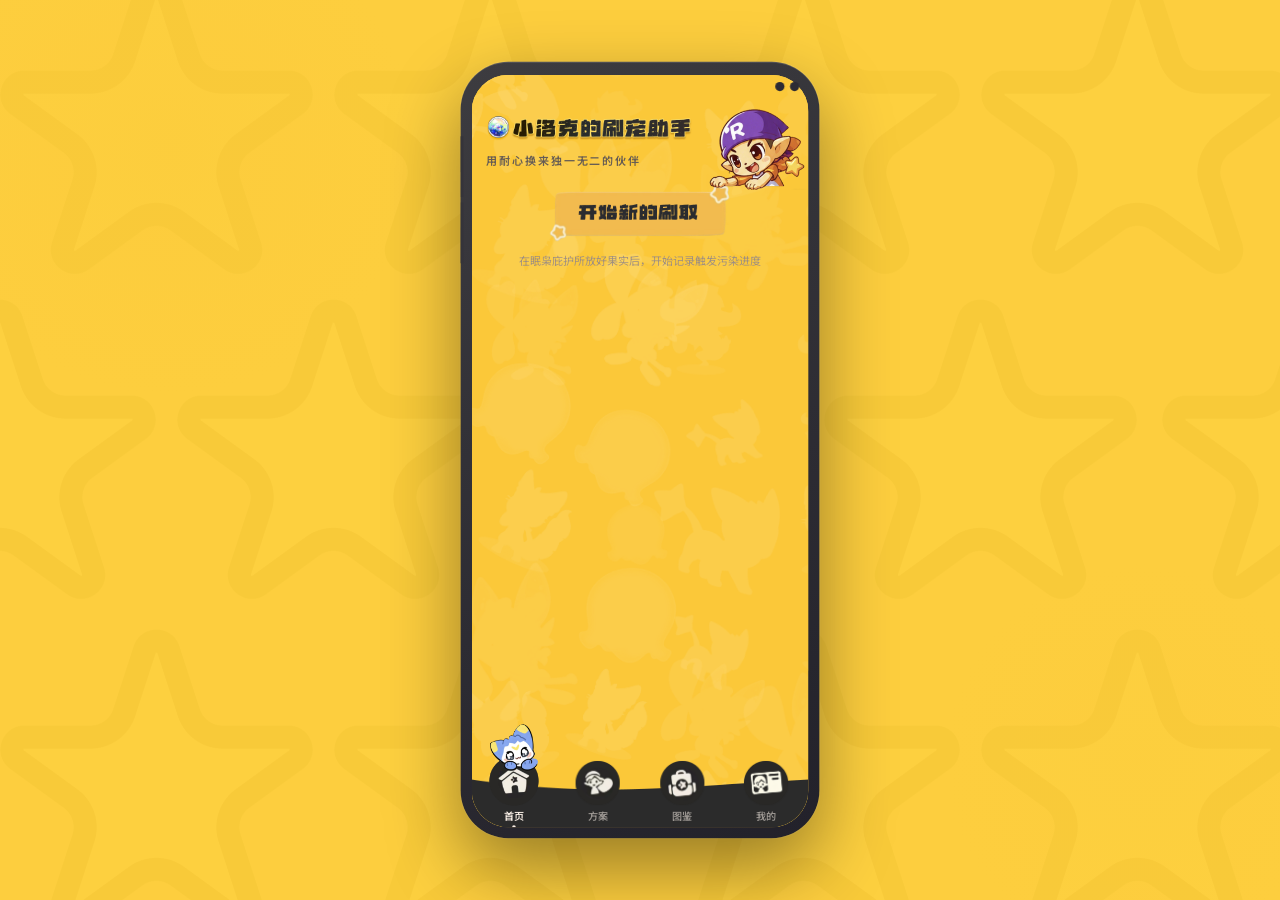
<file: index.html>
<!doctype html>
<html lang="zh-CN">
  <head>
    <meta charset="UTF-8" />
    <meta http-equiv="Cache-Control" content="no-cache, no-store, must-revalidate" />
    <meta http-equiv="Pragma" content="no-cache" />
    <meta http-equiv="Expires" content="0" />
    <link rel="icon" type="image/svg+xml" href="./favicon.svg" />
    <meta name="viewport" content="width=device-width, initial-scale=1.0, maximum-scale=1.0, user-scalable=no" />
    <title>小洛克的异色助手</title>

    <link rel="preconnect" href="https://fonts.googleapis.com" />
    <link rel="preconnect" href="https://fonts.gstatic.com" crossorigin />
    <link href="https://fonts.googleapis.com/css2?family=Ma+Shan+Zheng&family=Noto+Sans+SC:wght@400;500;600;700;800;900&display=swap" rel="stylesheet" />

    <script type="module" crossorigin src="./assets/index-BJ4mhk3o.js"></script>
    <link rel="stylesheet" crossorigin href="./assets/index-DOVnXXZh.css">
  </head>
  <body>
    <div id="root"></div>
  </body>
</html>
</file>
<file: assets/index-DOVnXXZh.css>
@import "https://fonts.googleapis.com/css2?family=ZCOOL+KuaiLe&family=Noto+Sans+SC:wght@400;500;600;700;800;900&display=swap";:root{--bg:#fbc839;--bg-subtle:#f9be2a;--card:#fbf7ec;--card-inner:#f0e8d5;--card-border:#675d53;--card-border-light:#675d5340;--text:#2b2a2e;--text-light:#675d53;--text-muted:#a09080;--btn-primary-bg:#2b2a2e;--btn-primary-text:#fbf7ec;--btn-secondary-bg:#fbf7ec;--btn-secondary-text:#2b2a2e;--btn-secondary-border:#2b2a2e;--cta:#d4560a;--cta-hover:#b84808;--success:#4b9c46;--success-dim:#4b9c461f;--polluted:#8b4bb8;--polluted-dim:#8b4bb81f;--shiny:#fbc839;--gold:#c8830a;--danger:#c8351a;--border:#675d5333;--divider:#675d531f;--radius:12px;--radius-sm:9px;--radius-xs:6px;--shadow:0 2px 8px #2b2a2e1a;--shadow-lg:0 4px 18px #2b2a2e24;--shadow-card:0 2px 0 #675d53;--font-display:"PingFang SC", -apple-system, "Helvetica Neue", sans-serif;--font-body:"Noto Sans SC", -apple-system, "PingFang SC", sans-serif}*{box-sizing:border-box;margin:0;padding:0}body{font-family:var(--font-body);color:var(--text);-webkit-font-smoothing:antialiased;-moz-osx-font-smoothing:grayscale}.mockup-wrapper{justify-content:center;align-items:center;min-height:100vh;padding:24px;display:flex;position:relative;overflow:hidden}.mockup-wrapper:before,.mockup-wrapper:after{content:"";pointer-events:none;z-index:0;border-radius:50%;position:absolute}.mockup-wrapper:before{background:radial-gradient(circle,#fbc83959 0%,#0000 70%);width:500px;height:500px;top:-100px;left:-80px}.mockup-wrapper:after{background:radial-gradient(circle,#fbc83933 0%,#0000 70%);width:400px;height:400px;bottom:-60px;right:-60px}.mockup-phone{z-index:1;transform-origin:50%;background:linear-gradient(150deg,#3d3c40,#22212a);border-radius:52px;width:390px;height:min(844px,100vh - 48px);padding:14px 12px 12px;position:relative;overflow:hidden;box-shadow:0 32px 80px #0006,0 0 0 1px #ffffff14,inset 0 1px #ffffff24}.mockup-phone:before{content:"";z-index:10;background:#2c2b34;border-radius:50%;width:10px;height:10px;position:absolute;top:22px;right:22px;box-shadow:-16px 0 #2c2b34}.mockup-phone:after{content:"";z-index:10;background:linear-gradient(#4a4950,#35343a);border-radius:2px 0 0 2px;width:3px;height:60px;position:absolute;top:120px;left:-3px;box-shadow:0 -36px 0 3px #35343a,0 36px 0 3px #35343a}.mockup-screen{background-color:var(--bg);background-image:url(/.//home-page-bg.png);background-position:top;background-repeat:no-repeat;background-size:100%;border-radius:40px;flex-direction:column;width:100%;height:100%;display:flex;position:relative;overflow:hidden;transform:translateZ(0)}@media (height<=900px){.mockup-phone{transform:scale(.92)}}@media (height<=780px){.mockup-phone{transform:scale(.82)}}@media (height<=660px){.mockup-phone{transform:scale(.7)}}.mobile-wrapper{flex-direction:column;width:100vw;height:100dvh;display:flex;position:relative;overflow:hidden}.app-content{background:var(--bg);flex-direction:column;flex:1;width:100%;height:100%;display:flex;position:relative;overflow:hidden}.page-container{-webkit-overflow-scrolling:touch;flex:1;padding-bottom:68px;overflow:hidden auto}.page-container::-webkit-scrollbar{display:none}.card{border:1.5px solid var(--card-border);border-radius:var(--radius);box-shadow:var(--shadow-card);background:#fff;margin:0 16px 16px;padding:16px}.card-inner{background:var(--card-inner);border-radius:var(--radius-sm);padding:12px}.btn{border-radius:var(--radius);width:calc(100% - 32px);font-size:15px;font-weight:700;font-family:var(--font-body);cursor:pointer;text-align:center;letter-spacing:.5px;border:none;margin:8px 16px;padding:14px;transition:all .15s;display:block}.btn-primary{background:var(--btn-primary-bg);color:var(--btn-primary-text);box-shadow:0 3px #111014}.btn-primary:active{transform:translateY(2px);box-shadow:0 1px #111014}.btn-primary:disabled{color:#fbf7ec99;box-shadow:none;cursor:not-allowed;background:#b0a898}.btn-gold{color:#7a4f10;font-family:var(--font-display);letter-spacing:1px;text-shadow:0 1px #fff6;background:#f6c958;border:2px solid #bc8e3e;border-radius:14px;font-size:16px;font-weight:900;box-shadow:inset 0 3px #fbe38a,inset 0 -4px #eaa332,inset -3px 0 #ffed93,inset 3px 0 #fce592,0 4px #9a6b1a}.btn-gold:active{transform:translateY(3px);box-shadow:inset 0 3px #fbe38a,inset 0 -4px #eaa332,inset -3px 0 #ffed93,inset 3px 0 #fce592,0 1px #9a6b1a}.btn-secondary{background:var(--btn-secondary-bg);color:var(--btn-secondary-text);border:2px solid var(--btn-secondary-border);box-shadow:0 3px #2b2a2e}.btn-secondary:active{transform:translateY(2px);box-shadow:0 1px #2b2a2e}.btn-outline{background:var(--btn-secondary-bg);color:var(--btn-secondary-text);border:2px solid var(--btn-secondary-border);box-shadow:0 3px #2b2a2e}.btn-outline:active{transform:translateY(2px);box-shadow:0 1px #2b2a2e}.page-title{text-align:center;color:var(--text);padding:20px 16px 12px;font-size:18px;font-weight:800}.section-label{color:var(--text-light);letter-spacing:.5px;margin:12px 16px 8px;font-size:12px;font-weight:600}.tabbar{z-index:100;height:68px;padding-bottom:env(safe-area-inset-bottom);background:bottom/100% no-repeat;border-top:none;align-items:center;display:flex;position:absolute;bottom:0;left:0;right:0}.tabbar-item{cursor:pointer;color:#f6ece38c;font-size:11px;font-family:var(--font-body);background:0 0;border:none;flex-direction:column;flex:1;justify-content:center;align-items:center;gap:3px;padding:0 0 10px;font-weight:600;transition:all .2s;display:flex;position:relative}.tabbar-item.active{color:#f6ece3}.tabbar-icon-wrap{flex-shrink:0;width:48px;height:48px;position:relative}.tabbar-img{object-fit:contain;width:48px;height:48px;transition:transform .2s;display:block}.tabbar-item.active .tabbar-img{transform:scale(1.12)translateY(-2px)}.tabbar-dimo{object-fit:contain;pointer-events:none;z-index:10;width:52px;height:52px;animation:.25s cubic-bezier(.34,1.56,.64,1) both dimo-pop;position:absolute;bottom:36px;left:50%;transform:translate(-50%)}@keyframes dimo-pop{0%{opacity:0;transform:translate(-50%)scale(.5)translateY(8px)}to{opacity:1;transform:translate(-50%)scale(1)translateY(0)}}.tabbar-item.active:after{content:"";background:#f6ece3;border-radius:50%;width:4px;height:4px;position:absolute;bottom:3px;left:50%;transform:translate(-50%)}.spirit-card{border:1.5px solid var(--card-border-light);background:var(--card);box-shadow:0 2px 0 var(--card-border-light);border-radius:10px;flex-direction:column;flex-shrink:0;align-items:center;gap:4px;padding:6px 5px;transition:all .2s;display:flex}.spirit-card-obtained{border-color:var(--gold);box-shadow:0 2px 0 var(--gold);background:#fff9e8}.spirit-card-img{background:var(--card-inner);border-radius:8px;position:relative;overflow:hidden}.spirit-card-img img{object-fit:contain;width:100%;height:100%}.spirit-card-check{background:var(--success);color:#fff;border:1.5px solid #fff;border-radius:50%;justify-content:center;align-items:center;width:16px;height:16px;font-size:9px;font-weight:900;display:flex;position:absolute;top:-3px;right:-3px}.spirit-card-name{color:var(--text-light);text-align:center;text-overflow:ellipsis;white-space:nowrap;max-width:100%;font-size:10px;font-weight:600;line-height:1.2;overflow:hidden}.modal-overlay{z-index:500;background:#2b2a2e8c;justify-content:center;align-items:flex-end;padding-bottom:68px;animation:.2s fadeIn;display:flex;position:fixed;inset:0}.modal-overlay--no-tab{padding-bottom:env(safe-area-inset-bottom,0px)}.modal-content{background:var(--card);border:2px solid var(--card-border);-webkit-overflow-scrolling:touch;border-bottom:none;border-radius:20px 20px 0 0;width:100%;max-width:500px;max-height:80vh;padding:0 16px 28px;animation:.28s cubic-bezier(.32,.72,0,1) slideUp;position:relative;overflow:hidden auto;box-shadow:0 -6px 32px #2b2a2e2e}.modal-content::-webkit-scrollbar{display:none}.modal-content--fixed{flex-direction:column;height:66.67vh;max-height:66.67vh;padding:0;display:flex;overflow:hidden}.modal-body{-webkit-overflow-scrolling:touch;flex:1;padding:0 16px 28px;overflow:hidden auto}.modal-body::-webkit-scrollbar{display:none}.modal-handle{background:var(--card-border-light);border-radius:2px;flex-shrink:0;width:36px;height:4px;margin:14px auto 16px}.modal-title{text-align:center;color:var(--text);margin-bottom:14px;font-size:16px;font-weight:800}.modal-option{border:1.5px solid var(--card-border-light);border-radius:var(--radius);background:var(--card-inner);cursor:pointer;font-size:14px;font-weight:600;font-family:var(--font-body);text-align:left;width:100%;color:var(--text);box-shadow:0 2px 0 var(--card-border-light);align-items:center;gap:12px;margin-bottom:8px;padding:13px 14px;transition:all .15s;display:flex}.modal-option:active{box-shadow:0 1px 0 var(--card-border-light);background:#ede4cf;transform:translateY(1px)}.modal-option-icon{text-align:center;flex-shrink:0;width:30px;font-size:22px}.modal-close{width:100%;color:var(--text-muted);font-size:13px;font-family:var(--font-body);cursor:pointer;background:0 0;border:none;margin-top:6px;padding:12px;font-weight:600;display:block}@keyframes fadeIn{0%{opacity:0}to{opacity:1}}@keyframes slideUp{0%{transform:translateY(100%)}to{transform:translateY(0)}}.progress-bar-track{background:var(--card-inner);border:1px solid var(--card-border-light);border-radius:5px;width:100%;height:10px;overflow:hidden}.progress-bar-fill{border-radius:5px;height:100%;transition:width .4s cubic-bezier(.4,0,.2,1)}.shield-dots{flex-wrap:wrap;gap:5px;display:flex}.shield-dot{background:var(--card-inner);border:1.5px solid var(--card-border-light);border-radius:6px;flex-shrink:0;justify-content:center;align-items:center;width:22px;height:22px;display:flex;position:relative;overflow:hidden}.shield-dot.original{background:var(--success);border-color:#3a8435}.shield-dot.polluted{background:var(--polluted);border-color:#7038a0}.shield-dot.shiny{background:var(--shiny);border-color:#c8830a;animation:1.5s ease-in-out infinite shinyPulse}.shield-dot.jelly{background:#fff3cc;border-color:#c8a020}.shield-dot.latest{animation:1.5s ease-in-out infinite pulse}.shield-dot img{object-fit:cover;border-radius:4px;width:100%;height:100%}.shield-dot .dot-emoji{-webkit-user-select:none;user-select:none;font-size:12px;line-height:1}@keyframes shinyPulse{0%,to{transform:scale(1);box-shadow:0 0 4px #fbc83999}50%{transform:scale(1.25);box-shadow:0 0 12px #fbc839}}@keyframes pulse{0%,to{transform:scale(1)}50%{transform:scale(1.2)}}.checklist-item{border-bottom:1px solid var(--divider);cursor:pointer;-webkit-user-select:none;user-select:none;align-items:center;gap:12px;padding:11px 0;font-size:14px;transition:opacity .15s;display:flex}.checklist-item:last-child{border-bottom:none}.checklist-item:active{opacity:.65}.checklist-box{border:2px solid var(--card-border-light);background:var(--card-inner);border-radius:6px;flex-shrink:0;justify-content:center;align-items:center;width:22px;height:22px;transition:all .2s;display:flex}.checklist-box.checked{background:var(--success);color:#fff;border-color:#3a8435;font-size:12px;font-weight:900}.report-header{text-align:center;padding:24px 16px 12px}.report-spirit-name{color:var(--cta);font-size:26px;font-weight:900;font-family:var(--font-display);letter-spacing:2px;margin-top:6px}.report-data{flex-direction:column;display:flex}.report-row{border-bottom:1px solid var(--divider);justify-content:space-between;align-items:center;padding:10px 0;font-size:14px;display:flex}.report-row:last-child{border-bottom:none}.report-label{color:var(--text-light)}.report-value{color:var(--text);font-weight:700}.star-rating{letter-spacing:2px;font-size:18px}.plan-card{background:var(--card);border:1.5px solid var(--card-border);border-radius:var(--radius);cursor:pointer;box-shadow:var(--shadow-card);margin:0 16px 10px;padding:0;transition:all .15s;position:relative;overflow:hidden}.plan-card:active{transform:translateY(1px);box-shadow:0 1px #675d53}.plan-card-header{align-items:center;gap:10px;margin-bottom:10px;display:flex}.plan-card-icon{font-size:24px;line-height:1}.plan-card-type{color:var(--text);font-size:15px;font-weight:800;font-family:var(--font-display)}.plan-card-fruits{color:var(--text-light);margin-bottom:12px;font-size:12px}.plan-card-shinies{flex-wrap:wrap;gap:8px;display:flex}.collection-grid{grid-template-columns:repeat(3,1fr);gap:7px;padding:0 16px;display:grid}.collection-item{cursor:pointer;background:var(--card);border:1.5px solid var(--card-border);border-radius:var(--radius-sm);box-shadow:var(--shadow-card);flex-direction:column;align-items:center;gap:4px;padding:8px 4px 7px;transition:all .15s;display:flex}.collection-item:active{transform:scale(.94)}.history-item{border-bottom:1px solid var(--divider);align-items:center;gap:12px;padding:12px 0;display:flex}.history-item:last-child{border-bottom:none}.history-result{border-radius:20px;padding:3px 10px;font-size:11px;font-weight:700}.history-result.success{background:var(--success-dim);color:var(--success);border:1.5px solid #4b9c464d}.history-result.abandoned{background:var(--card-inner);color:var(--text-muted);border:1.5px solid var(--divider)}.recorder-plan-card{background:#fff9e0;border-color:#c8a020}.recorder-btn-break{background:var(--btn-primary-bg);width:calc(100% - 32px);height:70px;color:var(--btn-primary-text);font-size:19px;font-weight:800;font-family:var(--font-display);cursor:pointer;letter-spacing:.5px;border:2.5px solid #2b2a2e;border-radius:18px;justify-content:center;align-items:center;gap:10px;margin:14px 16px;padding:0;transition:all .15s;display:flex;box-shadow:0 4px #111014}.recorder-btn-break:active{transform:translateY(3px);box-shadow:0 1px #111014}.recorder-tools{justify-content:space-between;align-items:center;margin-bottom:12px;padding:0 16px;display:flex}.recorder-undo{border:1.5px solid var(--card-border-light);background:var(--card);color:var(--text-light);font-size:13px;font-family:var(--font-body);cursor:pointer;box-shadow:0 2px 0 var(--card-border-light);border-radius:20px;padding:7px 14px;font-weight:600;transition:all .15s}.recorder-undo:disabled{color:var(--text-muted);opacity:.45;cursor:not-allowed;box-shadow:none}.recorder-undo:not(:disabled):active{box-shadow:0 1px 0 var(--card-border-light);transform:translateY(1px)}.recorder-rules{color:var(--text-muted);flex-direction:column;gap:5px;padding:10px 16px 4px;font-size:12px;line-height:1.6;display:flex}.home-title{text-align:center;padding:20px 16px 8px}.home-title h1{color:var(--text);font-size:22px;font-weight:900;font-family:var(--font-display);letter-spacing:2px}.home-title p{color:var(--text-light);letter-spacing:2px;margin-top:4px;font-size:12px}.progress-ring-wrap{flex-direction:column;align-items:center;padding:14px 0;display:flex}.progress-ring-label{color:var(--text-light);margin-top:8px;font-size:12px;font-weight:600}.active-task-card{background:#fff;border-color:#c8a020;box-shadow:0 2px #c8a020}.active-task-info{align-items:center;gap:12px;margin-bottom:12px;display:flex}.active-task-badge{background:var(--cta);color:#fff;letter-spacing:.5px;border-radius:20px;padding:2px 8px;font-size:10px;font-weight:700}.page-header{align-items:center;gap:8px;padding:14px 16px;display:flex}.back-btn{cursor:pointer;width:36px;height:36px;box-shadow:none;background:0 0;border:none;flex-shrink:0;justify-content:center;align-items:center;padding:0;transition:transform .15s;display:flex}.back-btn img{object-fit:contain;width:36px;height:36px;display:block}.back-btn:active{transform:scale(.92)}.page-header-title{color:var(--text);font-size:16px;font-weight:900;font-family:var(--font-display)}.badge{border-radius:20px;align-items:center;padding:2px 8px;font-size:10px;font-weight:700;display:inline-flex}.badge-gold{color:var(--gold);background:#fff0b3;border:1.5px solid #c8830a40}.badge-active{color:var(--cta);background:#fff0e8;border:1.5px solid #d4560a4d}.input-field{border:1.5px solid var(--card-border-light);border-radius:var(--radius-sm);width:100%;font-size:14px;font-family:var(--font-body);background:var(--card-inner);color:var(--text);outline:none;padding:11px 14px;transition:border-color .2s;box-shadow:inset 0 2px 4px #675d530f}.input-field:focus{border-color:var(--card-border);background:var(--card)}.input-field::placeholder{color:var(--text-muted)}.empty-state{text-align:center;padding:48px 24px}.empty-state-icon{opacity:.4;margin-bottom:12px;font-size:40px}.empty-state-text{color:var(--text-muted);font-size:13px;line-height:1.8}.divider{background:var(--divider);height:1px;margin:4px 0}@keyframes fadeSlideUp{0%{opacity:0;transform:translateY(10px)}to{opacity:1;transform:none}}.animate-in{animation:.28s both fadeSlideUp}.animate-in:first-child{animation-delay:30ms}.animate-in:nth-child(2){animation-delay:70ms}.animate-in:nth-child(3){animation-delay:.11s}.animate-in:nth-child(4){animation-delay:.15s}.animate-in:nth-child(5){animation-delay:.19s}.profile-page{flex-direction:column;padding-bottom:16px;display:flex}.page{flex-direction:column;min-height:100%;display:flex}.profile-page .page-header h2{color:var(--text);font-size:20px;font-weight:900;font-family:var(--font-display);letter-spacing:1px;margin:0}.profile-tabs{background:var(--card-inner);border:1.5px solid var(--card-border-light);border-radius:12px;gap:4px;margin:0 16px 12px;padding:4px;display:flex}.profile-tab-btn{font-size:13px;font-weight:700;font-family:var(--font-body);color:var(--text-muted);cursor:pointer;background:0 0;border:none;border-radius:9px;flex:1;justify-content:center;align-items:center;gap:5px;padding:8px 0;transition:all .18s;display:flex}.profile-tab-btn.active{background:var(--card);color:var(--text);box-shadow:0 1px 4px #2b2a2e1f}.tab-badge{background:var(--cta);color:#fff;border-radius:8px;justify-content:center;align-items:center;min-width:16px;height:16px;padding:0 4px;font-size:9px;font-weight:800;line-height:1;display:inline-flex}.auth-toast{z-index:999;border-radius:var(--radius);cursor:pointer;background:#2b2a2e;border:1.5px solid #fbc83966;align-items:center;gap:10px;padding:12px 14px;animation:.32s cubic-bezier(.34,1.56,.64,1) both toastSlideDown;display:flex;position:absolute;top:16px;left:16px;right:16px;box-shadow:0 4px 20px #0000004d,0 2px #111014}@keyframes toastSlideDown{0%{opacity:0;transform:translateY(-16px)scale(.96)}to{opacity:1;transform:none}}.auth-toast-icon{flex-shrink:0;font-size:24px;line-height:1}.auth-toast-body{flex:1;min-width:0}.auth-toast-title{color:#fbc839;font-size:14px;font-weight:900;font-family:var(--font-display);margin-bottom:2px}.auth-toast-email{color:#fbf7eca6;text-overflow:ellipsis;white-space:nowrap;font-size:11px;font-weight:600;overflow:hidden}.auth-toast-close{color:#fbf7ec80;cursor:pointer;background:#ffffff1a;border:none;border-radius:6px;flex-shrink:0;justify-content:center;align-items:center;width:22px;height:22px;padding:0;font-size:11px;display:flex}.profile-email-tag{padding:2px 0;font-size:11px;font-weight:600;line-height:1.4;display:block}.profile-email-tag.bound{color:var(--success);text-overflow:ellipsis;white-space:nowrap;overflow:hidden}.profile-email-tag.anon{color:var(--text-muted)}.sync-dot-only{cursor:default;border-radius:50%;flex-shrink:0;align-self:flex-start;width:8px;height:8px;margin-top:4px}.bind-email-banner{border-radius:var(--radius);background:linear-gradient(135deg,#2b2a2e 0%,#3d3c40 100%);border:1.5px solid #2b2a2e;align-items:center;gap:12px;margin:0 16px 12px;padding:14px 16px;display:flex;box-shadow:0 3px #111014}.bind-email-banner-left{flex:1;min-width:0}.bind-email-banner-title{color:#fbf7ec;font-size:14px;font-weight:900;font-family:var(--font-display);margin-bottom:3px}.bind-email-banner-desc{color:#fbf7eca6;font-size:11px;line-height:1.5}.bind-email-banner-btn{border-radius:var(--radius-sm);color:#2b2a2e;font-size:13px;font-weight:900;font-family:var(--font-body);cursor:pointer;white-space:nowrap;background:#fbc839;border:1.5px solid #fbc839;flex-shrink:0;padding:8px 16px;transition:all .15s;box-shadow:0 2px #c8a020}.bind-email-banner-btn:active{transform:translateY(1px);box-shadow:0 1px #c8a020}.bind-sent-bar{border-radius:var(--radius-sm);color:var(--success);background:#4b9c4614;border:1.5px solid #4b9c4640;align-items:center;gap:10px;margin:0 16px 12px;padding:10px 14px;font-size:12px;font-weight:600;line-height:1.5;display:flex}.bind-sent-bar span{flex:1}.bind-sent-dismiss{color:var(--success);cursor:pointer;opacity:.6;background:0 0;border:none;flex-shrink:0;padding:2px;font-size:12px}.bind-sent-dismiss:hover{opacity:1}.profile-card{background:var(--card);border:1.5px solid var(--card-border);border-radius:var(--radius);box-shadow:var(--shadow-card);align-items:center;gap:12px;margin:0 16px 12px;padding:14px 16px;display:flex}.profile-avatar{background:var(--card-inner);border:1.5px solid var(--card-border-light);border-radius:50%;flex-shrink:0;justify-content:center;align-items:center;width:52px;height:52px;font-size:24px;display:flex;position:relative;overflow:visible}.profile-avatar-btn{cursor:pointer;transition:transform .15s,box-shadow .15s}.profile-avatar-btn:active{transform:scale(.93)}.profile-avatar-btn:hover .profile-avatar-edit{opacity:1}.profile-avatar-img{object-fit:cover;border-radius:50%;width:100%;height:100%;display:block}.profile-avatar-emoji{font-size:24px;line-height:1}.modal-box{background:var(--card);border:2px solid var(--card-border);-webkit-overflow-scrolling:touch;border-bottom:none;border-radius:20px 20px 0 0;width:100%;max-width:390px;max-height:80%;animation:.28s cubic-bezier(.32,.72,0,1) slideUp;overflow-y:auto;box-shadow:0 -6px 32px #2b2a2e2e}.modal-box::-webkit-scrollbar{display:none}.modal-header{justify-content:space-between;align-items:center;padding:18px 18px 0;display:flex}.modal-header h3{color:var(--text);font-size:17px;font-weight:900;font-family:var(--font-display);margin:0}.modal-close{background:var(--card-inner);color:var(--text-muted);cursor:pointer;border:none;border-radius:8px;flex-shrink:0;justify-content:center;align-items:center;width:28px;height:28px;font-size:13px;font-weight:700;transition:background .15s;display:flex}.modal-close:hover{background:#e8dfc8}.modal-body{padding:14px 18px 28px}.modal-desc{color:var(--text-light);margin-bottom:14px;font-size:13px;line-height:1.7}.input-group{margin-bottom:4px}.input-group label{color:var(--text-light);letter-spacing:.5px;margin-bottom:6px;font-size:11px;font-weight:700;display:block}.input-group input{border:1.5px solid var(--card-border-light);border-radius:var(--radius-sm);width:100%;font-size:15px;font-family:var(--font-body);background:var(--card-inner);color:var(--text);box-sizing:border-box;outline:none;padding:11px 14px;transition:border-color .2s}.input-group input:focus{border-color:var(--card-border);background:var(--card)}.input-group input::placeholder{color:var(--text-muted)}.form-error{color:var(--danger);background:#c8351a0f;border:1px solid #c8351a26;border-radius:8px;margin:8px 0 0;padding:8px 12px;font-size:12px;font-weight:600}.modal-switch{text-align:center;color:var(--text-muted);margin-top:14px;font-size:12px}.link-btn{color:var(--text);font-size:12px;font-weight:700;font-family:var(--font-body);cursor:pointer;text-underline-offset:2px;background:0 0;border:none;padding:0 2px;text-decoration:underline}.link-btn:hover{color:var(--cta)}.sent-icon{text-align:center;margin:8px 0 16px;font-size:48px}.sent-tips{background:var(--card-inner);border-radius:10px;flex-direction:column;gap:6px;margin:12px 0 0;padding:12px 14px;display:flex}.sent-tips p{color:var(--text-muted);margin:0;font-size:12px;font-weight:600;line-height:1.5}.username-display-row{align-items:center;gap:5px;margin-bottom:2px;display:flex}.profile-username{color:var(--text);font-size:15px;font-weight:900;font-family:var(--font-display);letter-spacing:.5px;line-height:1.2}.username-edit-icon{cursor:pointer;color:var(--text-muted);background:0 0;border:none;border-radius:4px;flex-shrink:0;padding:2px 4px;font-size:11px;line-height:1;transition:background .15s,color .15s}.username-edit-icon:hover{background:var(--card-inner);color:var(--text)}.username-edit-row{align-items:center;gap:4px;margin-bottom:2px;display:flex}.username-input{border:1.5px solid var(--card-border);min-width:0;font-size:14px;font-weight:800;font-family:var(--font-display);color:var(--text);background:var(--card-inner);border-radius:7px;outline:none;flex:1;padding:4px 8px}.username-input:focus{border-color:var(--text);background:var(--card)}.username-confirm-btn,.username-cancel-btn{cursor:pointer;width:26px;height:26px;font-size:11px;font-weight:900;font-family:var(--font-body);border:1.5px solid;border-radius:7px;flex-shrink:0;justify-content:center;align-items:center;transition:all .15s;display:flex}.username-confirm-btn{background:var(--text);border-color:var(--text);color:var(--card)}.username-confirm-btn:active{opacity:.75}.username-cancel-btn{background:var(--card-inner);border-color:var(--card-border-light);color:var(--text-muted)}.username-cancel-btn:active{opacity:.75}.profile-avatar-edit{background:var(--text);width:18px;height:18px;color:var(--card);border:2px solid var(--card);opacity:.75;pointer-events:none;border-radius:50%;justify-content:center;align-items:center;font-size:9px;font-weight:900;transition:opacity .15s;display:flex;position:absolute;bottom:-2px;right:-2px}.profile-info{flex-direction:column;flex:1;gap:2px;min-width:0;display:flex}.profile-status{color:var(--text);font-size:14px;font-weight:800;font-family:var(--font-display)}.profile-status.anon{color:var(--text-muted)}.profile-status.bound{color:var(--success)}.profile-email{color:var(--text-light);text-overflow:ellipsis;white-space:nowrap;font-size:12px;font-weight:600;overflow:hidden}.profile-desc{color:var(--text-muted);font-size:11px;line-height:1.4}.profile-sync{flex-shrink:0;align-items:center;gap:4px;font-size:10px;font-weight:700;display:flex}.sync-dot{border-radius:50%;flex-shrink:0;width:6px;height:6px}.profile-section{border:1.5px solid var(--card-border);border-radius:var(--radius);box-shadow:var(--shadow-card);background:#fff;margin:0 16px 12px;padding:14px 16px}.section-title{color:#675d53;letter-spacing:1px;text-transform:uppercase;margin-bottom:12px;font-size:12px;font-weight:800}.profile-warning{border-radius:var(--radius-sm);color:var(--gold);background:#fff8e8;border:1.5px solid #c8830a4d;margin-bottom:10px;padding:10px 12px;font-size:12px;font-weight:600;line-height:1.6}.profile-success{border-radius:var(--radius-sm);color:var(--success);background:#4b9c4614;border:1.5px solid #4b9c4640;padding:10px 12px;font-size:12px;font-weight:600;line-height:1.6}.profile-bind-btn{border-radius:var(--radius-sm);width:100%;font-size:14px;font-weight:700;font-family:var(--font-body);cursor:pointer;text-align:center;border:2px solid var(--btn-primary-bg);background:var(--btn-primary-bg);color:var(--btn-primary-text);padding:12px;transition:all .15s;display:block;box-shadow:0 3px #111014}.profile-bind-btn:active{transform:translateY(2px);box-shadow:0 1px #111014}.profile-stats{align-items:center;gap:0;margin-bottom:12px;display:flex}.stat-item{flex-direction:column;flex:1;align-items:center;gap:3px;display:flex}.stat-value{font-size:24px;font-weight:900;font-family:var(--font-display);color:var(--text);line-height:1}.stat-label{color:var(--text-muted);font-size:10px;font-weight:600}.stat-divider{background:var(--divider);flex-shrink:0;width:1px;height:36px}.profile-progress-bar{background:var(--card-inner);border:1px solid var(--card-border-light);border-radius:4px;width:100%;height:8px;margin-bottom:6px;overflow:hidden}.profile-progress-fill{background:linear-gradient(90deg, var(--success), #6ac065);border-radius:4px;height:100%;transition:width .5s cubic-bezier(.4,0,.2,1)}.profile-progress-text{color:var(--text-muted);text-align:center;font-size:11px;font-weight:600;display:block}.profile-about{flex-direction:column;gap:0;display:flex}.about-row{border-bottom:1px solid var(--divider);justify-content:space-between;align-items:center;padding:9px 0;font-size:13px;display:flex}.about-row:last-child{border-bottom:none}.about-row span:first-child{color:var(--text-light);font-weight:600}.about-row span:last-child{color:var(--text);font-weight:700}.dev-note-card{border-radius:var(--radius);background:#fff;border:1.5px solid #c8830a2e;padding:16px}.dev-note-avatar-row{align-items:center;gap:12px;margin-bottom:12px;display:flex}.dev-note-avatar{background:#c8830a1f;border-radius:50%;flex-shrink:0;justify-content:center;align-items:center;width:44px;height:44px;font-size:22px;display:flex}.dev-note-name{color:var(--text);font-size:15px;font-weight:900;font-family:var(--font-display);line-height:1.2}.dev-note-handle{color:#c8830a;margin-top:2px;font-size:11px;font-weight:700}.dev-note-text{color:var(--text-light);margin:0 0 12px;font-size:13px;line-height:1.7}.dev-note-tags{flex-wrap:wrap;gap:6px;margin-bottom:14px;display:flex}.dev-tag{color:var(--text-light);border:1px solid var(--divider);background:#2b2a2e0f;border-radius:20px;padding:3px 10px;font-size:11px;font-weight:700}.dev-note-xhs-btn{border-radius:var(--radius-sm);color:#fff;font-size:12px;font-weight:800;font-family:var(--font-body);cursor:pointer;background:#ff2442;border:none;align-items:center;gap:6px;padding:8px 16px;text-decoration:none;transition:opacity .15s;display:inline-flex}.dev-note-xhs-btn:hover{opacity:.85}.feedback-form{flex-direction:column;gap:10px;display:flex}.feedback-textarea{box-sizing:border-box;border-radius:var(--radius-sm);width:100%;min-height:96px;font-size:13px;font-family:var(--font-body);color:var(--text);resize:vertical;background:#f3ead9;border:1.5px solid #675d5347;outline:none;padding:12px;line-height:1.6;transition:border-color .15s}.feedback-textarea:focus{border-color:#c8830a}.feedback-textarea::placeholder{color:var(--text-muted);font-weight:400}.feedback-char-count{color:var(--text-muted);text-align:right;margin-top:-4px;font-size:10px}.feedback-contact-input{box-sizing:border-box;border-radius:var(--radius-sm);width:100%;font-size:13px;font-family:var(--font-body);color:var(--text);background:#f3ead9;border:1.5px solid #675d5347;outline:none;padding:10px 12px;transition:border-color .15s}.feedback-contact-input:focus{border-color:#c8830a}.feedback-contact-input::placeholder{color:var(--text-muted);font-weight:400}.feedback-error{color:#c8351a;background:#c8351a0f;border:1px solid #c8351a33;border-radius:6px;padding:6px 10px;font-size:11px;font-weight:700}.feedback-submit-btn{border-radius:var(--radius-sm);color:#fbf7ec;font-size:13px;font-weight:800;font-family:var(--font-body);cursor:pointer;background:#2b2a2e;border:2px solid #2b2a2e;padding:12px 0;transition:opacity .15s;box-shadow:0 2px #111014}.feedback-submit-btn:disabled{opacity:.45;cursor:not-allowed;box-shadow:none}.feedback-submit-btn:not(:disabled):active{transform:translateY(1px);box-shadow:0 1px #111014}.feedback-done{flex-direction:column;align-items:center;gap:6px;padding:24px 16px;display:flex}.feedback-done-icon{font-size:32px}.feedback-done-text{color:var(--text);font-size:14px;font-weight:800;font-family:var(--font-display)}.feedback-again-btn{border:1.5px solid var(--card-border);color:var(--text-muted);font-size:11px;font-weight:700;font-family:var(--font-body);cursor:pointer;background:0 0;border-radius:20px;margin-top:4px;padding:6px 16px}
</file>
